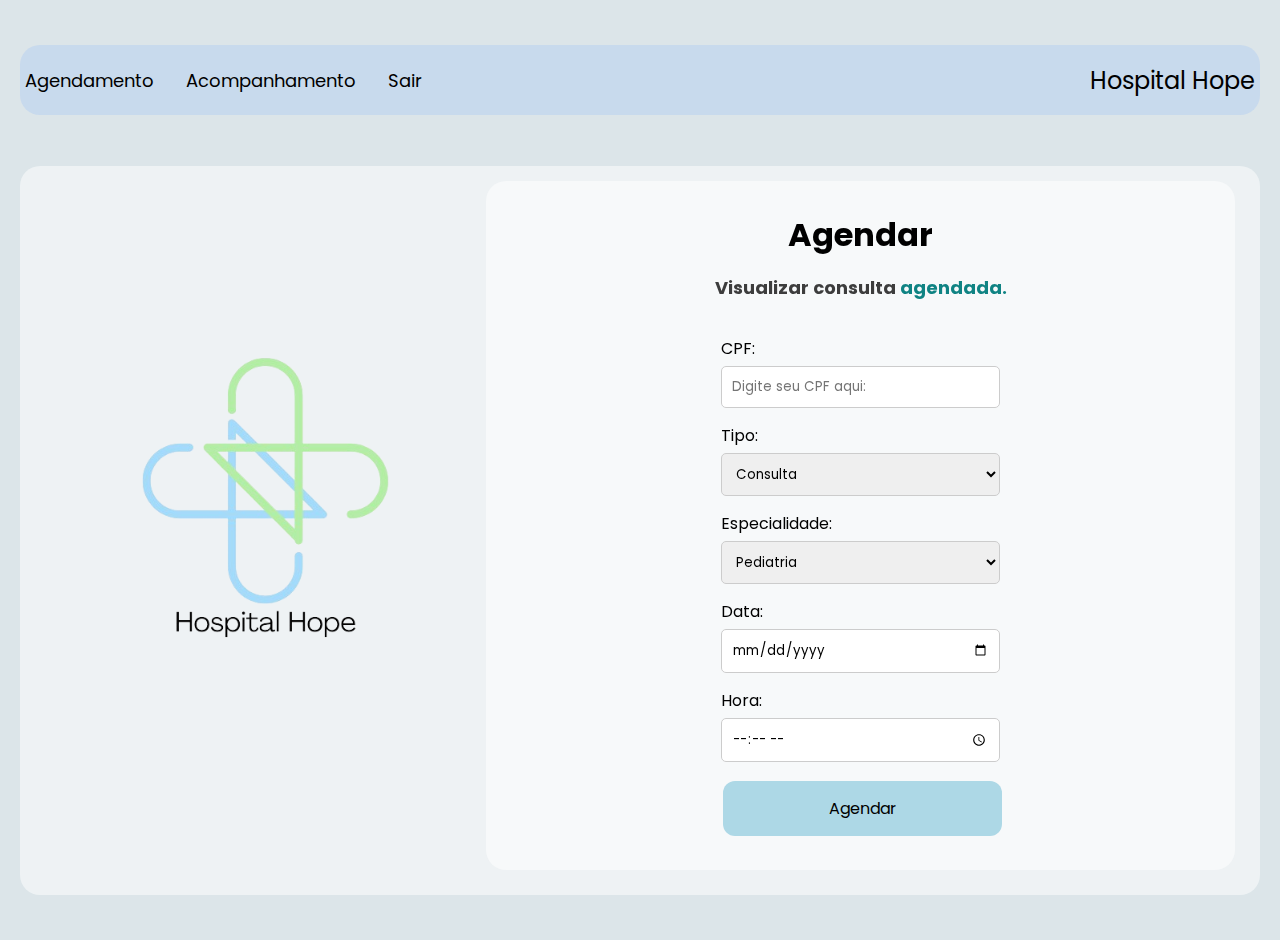
<file: Agendamento/agendamento.html>
<!DOCTYPE html>
<html lang="en">
<head>
    <meta charset="UTF-8">
    <meta name="viewport" content="width=device-width, initial-scale=1.0">
    <link rel="stylesheet" href="agendamento.css">
    <script defer src="app.js"></script>
        
        <script src="https://ajax.googleapis.com/ajax/libs/jquery/3.5.1/jquery.min.js"></script>
        
    <title>Agendamento</title>
</head>
<body>
    <header class="header">
        <nav class="nav">
           <button class="hamburger"></button> 
           <ul class="nav-list">
              <li><a href="../Agendamento/agendamento.html">Agendamento</a></li>
              <li><a href="../Acompanhamento/acompanhamento.html">Acompanhamento</a></li>
              <li><a href="../Login/login.html">Sair</a></li>
            </ul>
            <a  href="../index.html?status=success" class="logo">Hospital Hope</a>
        </nav>        
    </header>
    <div class="container">
                <div class="img-box">
                    <img src="Hospital_Hope-removebg-preview.png">
                </div>
                <div class="form-box">
                    <h2>Agendar</h2> 
                    <p> Visualizar consulta <a href="../Acompanhamento/acompanhamento.html"> agendada.</a></p>


			<form id="form-P" method="POST">
                <div id="agendar-container">
                    <div class="select-container">
                        <label for="cpf">CPF:</label>
                        <input type="text" id="cpf" name="cpf" placeholder="Digite seu CPF aqui:">
                    </div>

                    <div class="select-container">
                        <label for="tipo">Tipo:</label>
                        <select id="tipo" name="tipo">
                            <option value="1">Consulta</option>
                            <option value="2">Exame</option>
                            <option value="3">Retorno</option>
                        </select>
                    </div>

                    <div class="select-container">
                        <label for="especialidade">Especialidade:</label>
                        <select id="especialidade" name="especialidade">
                            <option value="1">Pediatria</option>

                            <option value="2">Cardiologia</option>

                            <option value="3">Dermatologia</option>

                            <option value="4">Ginecologia</option>

                            <option value="5">Neurologia</option>

                            <option value="6">Ortopedia</option>

                            <option value="7">Psiquiatria</option>

                            <option value="8">Radiologia</option>

                            <option value="9">Endocrinologia</option>

                            <option value="10">Urologia</option>
                        </select>
                    </div>

                    <div class="select-container">
                        <label for="data">Data:</label>
                        <input type="date" id="data" name="data">
                    </div>

                    <div class="select-container">
                        <label for="hora">Hora:</label>
                        <input type="time" id="hora" name="hora">
                    </div>
           			<button type="submit" id="btn-submit">Agendar</button>    
                    <script src="../js/agendar.js"></script>
           </div>
           </form>
                
        </div>       
    </div>
        
</body>
</html>
</file>
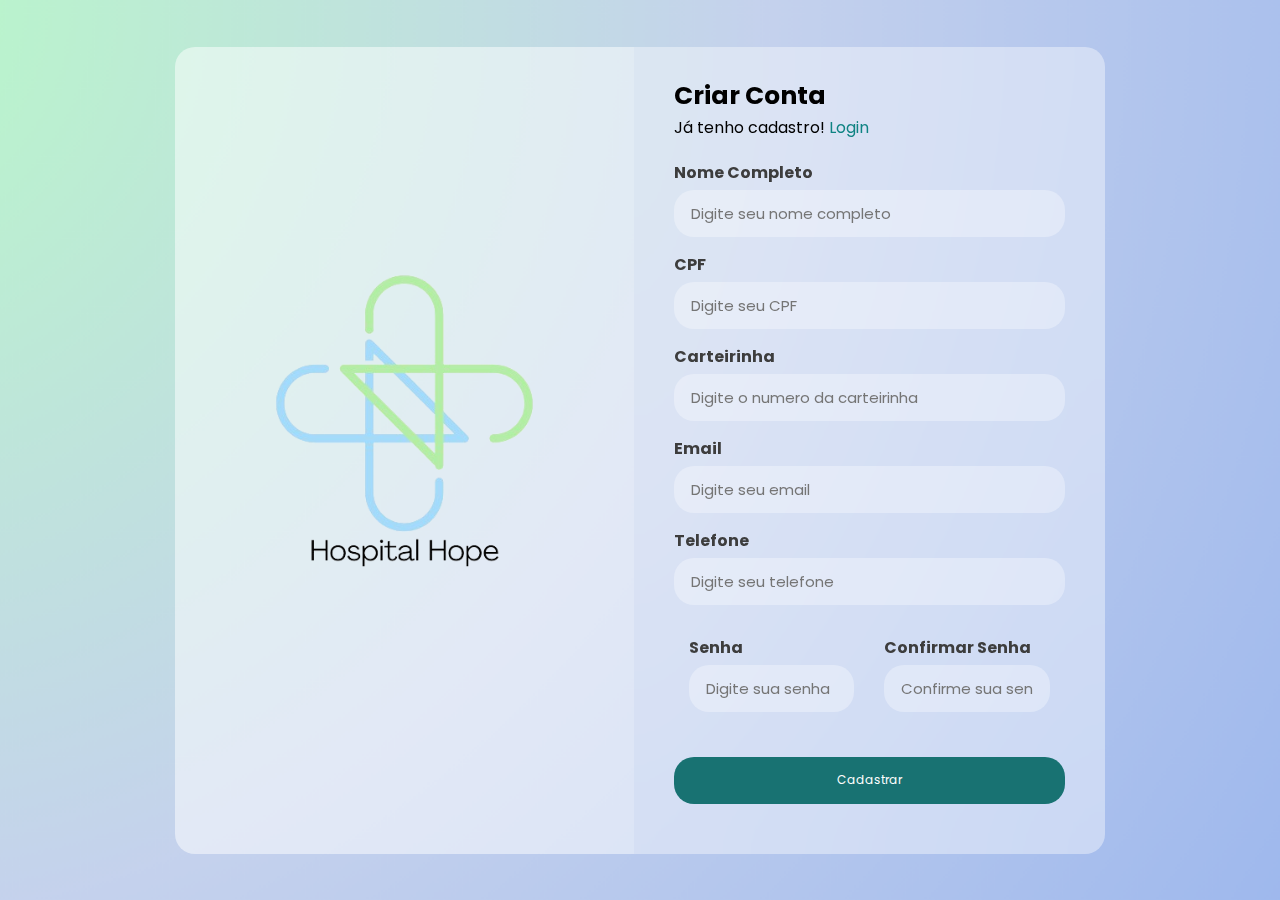
<file: Cadastro/cadastro.html>
<!DOCTYPE html>
<html lang="pt-br">

<head>
    <meta charset="UTF-8">
    <meta name="viewport" content="width=device-width, initial-scale=1.0">
    <link rel="stylesheet" href="styles.css">
    <title>Site Hospital Hope</title>

    <script src="https://code.jquery.com/jquery-3.6.0.min.js"></script>

</head>

<body>
    <div class="box">
        <div class="img-box">
            <img src="Hospital_Hope-removebg-preview.png">
        </div>
        <div class="form-box">
            <h2>Criar Conta</h2>
            <p> Já tenho cadastro! <a href="../Login/login.html"> Login</a> </p>
            <form action="#" id="form-P" method="post">
                <div class="input-group">
                    <label for="nome">Nome Completo</label>
                    <input type="text" id="nome" placeholder="Digite seu nome completo" required>
                </div>

                <div class="input-group">
                    <label for="cpf">CPF</label>
                    <input type="text" id="cpf" placeholder="Digite seu CPF" required>
                </div>

                <div class="input-group">
                    <label for="carteirinha">Carteirinha</label>
                    <input type="text" id="cart" placeholder="Digite o numero da carteirinha">
                </div>

                <div class="input-group">
                    <label for="email">Email</label>
                    <input type="text" id="email" placeholder="Digite seu email" required>
                </div>

                <div class="input-group">
                    <label for="telefone">Telefone</label>
                    <input type="text" id="tel" placeholder="Digite seu telefone" required>
                </div>

                <div class="input-group w50">
                    <label for="senha">Senha</label>
                    <input type="password" id="senha" placeholder="Digite sua senha">
                </div>

                <div class="input-group w50">
                    <label for="confirmarsenha">Confirmar Senha</label>
                    <input type="password" id="confSenha" placeholder="Confirme sua senha">
                </div>

                <div class="input-group">
                    <button type="submit" id="btn-send">Cadastrar</button>
                </div>

            </form>
            <div class="form-box2">
                <div class="box2">
                    <div class="img-box2">
                        <img src="logo pequeno.png" width="250" height="250">
                    </div>
                </div>
            </div>
        </div>

        <script src="../js/cadastro.js"></script>
</body>

</html>
</file>
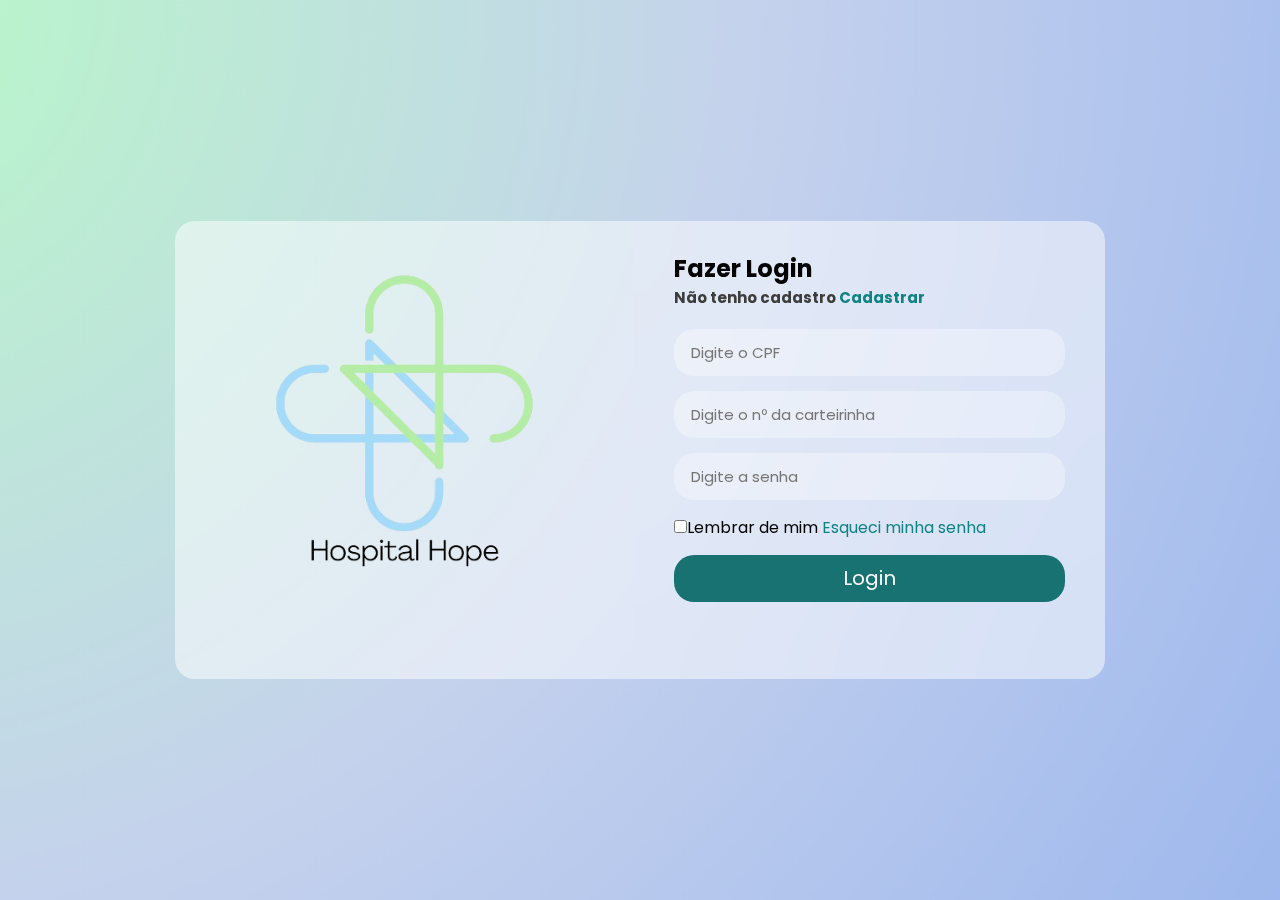
<file: Login/login.html>
<!DOCTYPE html>
<html lang="pt-br">
<head>
    <meta charset="UTF-8">
    <meta name="viewport" content="width=device-width, initial-scale=1.0">
    <link rel="stylesheet" href="styles.css">

    <script src="https://code.jquery.com/jquery-3.6.0.min.js"></script>

    <title>Login</title>
</head>
<body>
    <div class="box">
        <div class="img-box">
            <img src="Hospital_Hope-removebg-preview.png">
        </div>
   <div class="wrapper">   
        <h2>Fazer Login</h2>
        <p> Não tenho cadastro <a href="../Cadastro/cadastro.html"> Cadastrar</a></p>
        <form id="form-P" action="#" method="post">
            <div class="input-box">
                <input type="text" id="cpf" placeholder="Digite o CPF" required>
            </div>

            <div class="input-box">
                <input type="text" id="cart" placeholder="Digite o nº da carteirinha">
            </div>

            <div class="input-box">
                <input type="password" id="senha" placeholder="Digite a senha" required>
            </div>

            <div class="remember-forgot">
                <label> <input type="checkbox">Lembrar de mim</label>
                <a href="#">Esqueci minha senha</a>
            </div>
           
            <button type="submit" class="btn">Login</button>
        </form>
        <div class="box2">
            <div class="img-box2">
                <img src="logo pequeno.png" width="250" height="250">
            </div>
        </div>    
   </div>

   <script src="../js/login.js"></script>
</body>
</html>
</file>
<file: Agendamento/agendamento.css>
@import url('https://fonts.googleapis.com/css2?family=Josefin+Slab:ital,wght@0,100..700;1,100..700&family=Poppins:ital,wght@0,100;0,200;1,300;1,400&display=swap');
*{
    padding: 0;
    margin: 0;
   font-family: "Poppins", sans-serif;
}
body{
    background-color: #c9d6dca3;
    background-position: center;
    background-repeat: no-repeat;
    background-size: cover;
    display: flex;
    flex-direction: column;
    justify-content:space-around;    
    padding: 20px;
    min-height: 100vh;
}
.header {
    display: inline-block;
    padding: 0;
    margin: 0;
    min-height: 15%;
    border-radius: 20px;
    background: #a6c6f55f;
    padding-inline: 5px;
}

.nav {
    height: 70px;
    margin-inline: auto;

    display: flex;
    justify-content: space-between;
    align-items: center;
}

.logo {
    font-size: 24px;
    color: black;
    text-decoration: none;
}

.nav-list {
    display: flex;
    gap: 32px;
    list-style: none;
}

.nav-list a {
    font-size: 18px;
    color: black;
    padding-block: 16px;
    text-decoration: none;
}


.hamburger{
    display: none;
   border: none;
   background: none;
   border-top: 3px solid #fff;
   cursor: pointer;     
}

.hamburger::before,
.hamburger::after{
    content: " ";
    display: block;
    width: 30px;
    height: 3px;
    background: #fff;
    margin-top: 5px;
    position: relative;
    transition: 0.3s;
}
.container{
    display: flex;
    min-height: 700px;
    box-sizing: border-box;
    border-radius: 20px;
    background-color: rgb(255, 255, 255, 0.5);
    padding: 25px;
    padding-top: 15px;
    flex-direction: row;
    justify-content: center;
}
.img-box{
    background-color: none;
    display: flex;
    align-items: center;
    padding: 20px;
    border-radius: 20px 0 0 20px;
    width: 35%;

}

.img-box img{
    width: 100%;
}
.form-box{
    box-sizing: border-box;
    display: flex;
    max-height: auto;
    width: 65%;
    background-color: rgb(255, 255, 255, 0.5);
    backdrop-filter: blur(40px);
    padding: 30px 40px;
    border-radius: 20px 20px 20px 20px;
    align-items: center;
    align-content: center;
    justify-content: center;
    flex-direction: column;
}
.form-box h2{
    font-size: 32px; 
    padding-bottom: 15px;
}

.form-box p{
    font-weight: bold;
    color:#3d3d3d;
    font-size: 18px;  
    padding-bottom: 35px;
}
.form-box a{
    color: #0f8383;
    text-decoration: none;
}

.select-box{
    display: flex;
    width: 400px;
    flex-direction: column;
    justify-content: space-between;
}

.select-box .options-container{
    background: #a6c6f5;
    color: #010006;
    max-height: 0;
    width: 100%;
    opacity: 0;
    transition: all 0.4s;
    border-radius: 20px;
    overflow: hidden;

    order: 1;
}

.selectt-box{
    display: flex;
    padding: 5px;
    width: 400px;
    flex-direction: column;
}

.selectt-box .options-container{
    background: #a6c6f5;
    color: #010006;
    max-height: 0;
    width: 100%;
    opacity: 0;
    transition: all 0.4s;
    border-radius: 20px;
    overflow: hidden;

    order: 1;
}

.selected{
    background: #a6c6f5;
    border-radius: 8px;
    margin-bottom: 8px;
    color: #010006;
    position: relative;

    order: 0;
}

.selected::after{
    content:"";
    background: url("seta-para-baixo.png");
    background-size: contain;
    background-repeat: no-repeat;

    position: absolute;
    height: 100%;
    width: 32px;
    right: 10px;
    top: 5px;

    transition: all 0.4s;


}



.select-box .options-container.active {
    max-height: 240px;
    opacity: 1;
    overflow-y: scroll;
}
.select-box .options-container.active + .selected::after{
    transform: rotateX('180');
    top: -6px;
}
.select-box .options-container::-webkit-scrollbar {
    width: 8px;
    background: #a6c6f5;
    border-radius:  0 8px 8px 0;
}

.select-box .options-container::-webkit-scrollbar-thumb {
    background: #a6c6f5;
    border-radius: 0 8px 8px 0;
}
.select-box .option, .selected{
    padding:  12px 24px;
    cursor: pointer;

}

.select-box .option:hover{
    background: #a6c6f5;
}

.select-box label {
    cursor: pointer;
}

.select-box .option .radio {
    display: none;
}

.selectt-box .options-container.active {
    max-height: 240px;
    opacity: 1;
    overflow-y: scroll;
}
.selectt-box .options-container.active + .selected::after{
    transform: rotateX('180');
    top: -6px;
}
.selectt-box .options-container::-webkit-scrollbar {
    width: 8px;
    background: #a6c6f5;
    border-radius:  0 8px 8px 0;
}

.selectt-box .options-container::-webkit-scrollbar-thumb {
    background: #a6c6f5;
    border-radius: 0 8px 8px 0;
}
.selectt-box .option, .selected{
    padding:  12px 24px;
    cursor: pointer;

}

.selectt-box .option:hover{
    background: #a6c6f5;
}

.selectt-box label {
    cursor: pointer;
}

.selectt-box .option .radio {
    display: none;
}

.select-container {
    display: flex;
    flex-direction: column;
    margin-bottom: 15px; /* Espaço entre os campos */
}

.select-container label {
    margin-bottom: 5px; /* Espaço entre o label e o campo */
}

.select-container select,
.select-container input[type="date"],
.select-container input[type="time"],
.select-container input[type="text"] {
    width: 100%; /* Ajusta a largura de todos os campos */
    padding: 10px; /* Adiciona preenchimento interno para os campos */
    border: 1px solid #ccc; /* Define a borda dos campos */
    border-radius: 5px; /* Arredonda os cantos das bordas */
    box-sizing: border-box; /* Inclui o padding e a borda no cálculo da largura total */
}

#agendar-container {
    max-width: 400px; /* Largura máxima do contêiner */
    margin: 0 auto; /* Centraliza o contêiner horizontalmente */
}


#btn-submit {
    width: 100%;
    background-color: #ADD8E6;
    border: none;
    color: black;
    padding: 15px 32px;
    text-align: center;
    text-decoration: none;
    display: inline-block;
    font-size: 16px;
    margin: 4px 2px;
    cursor: pointer;
    border-radius: 12px;
    transition: background-color 0.3s ease;
}

#btn-submit:hover {
    color: white;
    background-color: #45a049; /* Verde mais escuro */
}


@media  (max-width: 750px){
    .img-box{
        display: none;
    }
    .form-box{
        display: flex;
        position: relative;
        width: auto;

    }
   
    .hamburger {
        display: block;
        position: relative;
        z-index: 999;
    }
    .nav-list{
        position: fixed;
        top: 0;
        left: 0;
        width: 100vw;
        height: 100vh;
        background: #a6c6f5;
        clip-path: circle(100px at 0% -20%);
        transition: 1s ease-out;
        z-index: 997;
        
        flex-direction: column;
        justify-content: space-around;
        align-items: center;
        gap: 0;
        pointer-events: none;
    }

    .nav-list a{
       font-size: 24px;
       opacity: 0; 
    }
    
    .nav-list li:nth-child(1) a{
        transition: 0.5s 0.2s;
    }

    .nav-list li:nth-child(2) a{
        transition: 0.5s 0.4s;
    }

    .nav-list li:nth-child(3) a{
        transition: 0.5s 0.6s;
    }

    .nav.active .nav-list {
        clip-path: circle(1500px at 90% -15%);
        pointer-events: all;
    }   

    .nav.active .nav-list a {
        opacity: 1;
    }

    .nav.active .hamburger {
        position: fixed;
        top: 26px;
        right: 16px;
        border-top: transparent;
    }

    .nav.active .hamburger::before {
        transform: rotate(135deg);
    }

    .nav.active .hamburger::after {
        transform: rotate(-135deg);
        top: -7px;
    }

}
</file>
<file: Cadastro/styles.css>
@import url('https://fonts.googleapis.com/css2?family=Josefin+Slab:ital,wght@0,100..700;1,100..700&family=Poppins:ital,wght@0,100;0,200;1,300;1,400&display=swap');
*{
    padding: 0;
    margin: 0;
    box-sizing: border-box;
    font-family: "Poppins", sans-serif;
}
body{
    background-image: url(Bem\ vindo\,.png);
    background-position: center;
    background-repeat: no-repeat;
    background-size: cover;
    display: flex;
    align-items: center;
    justify-content: center;
    padding: 20px;
    min-height: 100vh;
}
.w50{
    width: 50%;
    float: left;  
    padding: 15px;
}   
.box{
    display: flex;
    width: 930px;
}
.img-box{
    background-color: rgb(255, 255, 255, 0.5);
    width: 70%;
    display: flex;
    align-items: center;
    padding: 20px;
    border-radius: 20px 0 0 20px;
}
.img-box img{
    width: 100%;
}
.wrapper{
    background-color: rgb(255, 255, 255, 0.5);
    backdrop-filter: blur(40px);
    padding: 30px 40px;
    width: 70%;
    border-radius: 0px 20px 20px 0px;
}
.wrapper h2{
    font-size: 24px;    
}

.wrapper p{
    font-weight: bold;
    color:#3d3d3d;
    font-size: 15px;  
}
.wrapper a{
    color: #0f8383;
    text-decoration: none;
}

.img-box2{
    display: none;
    align-content: center;
}

.wrapper form{
    margin: 20px 0;
}

form .input-box{
    margin-bottom: 15px;
}

form .input-box label{
    color: #3d3d3d;
    font-weight: bold;
    display: block;
    margin-bottom: 5px;
}
form .input-box input{
    width: 100%;
    height: 47px;
    background-color: rgb(255, 255, 255, 0.32);
    border-radius: 20px;
    outline: none;
    border: 2px solid transparent;
    padding: 15px;
    font-size: 15px;
    color: #616161;
    transition: all 0.4s ease;
}
form button{
    width: 100%;
    height: 47px;
    background: #187272;
    border-radius: 20px;
    outline: none;
    border: none;
    margin-top: 15px;
    color: white;
    cursor: pointer;
    font-size: 20px;
}
@media (max-width:930px) {
    .img-box {
        display: none;
    }
    .box{
        width: 700px;
    }
    .input-box{
        width: 100%;
        border-radius: 20px;
    }
    .img-box2{
        display: flex;
        justify-content: center;
    }
    .img-box2 img{
       display: flex;
       justify-content: center;
    }

}

.form-box{
    background-color: rgb(255, 255, 255, 0.4);
    backdrop-filter: blur(40px);
    padding: 30px 40px;
    width: 70%;
    border-radius: 0 20px 20px 0;
}   
.form-box h2{
    font-size: 25px;
}
.form.box p{
    font-weight: bold;
    color: #3d3d3d; 
}
.form-box p a{
    color: #0f8383;
    text-decoration: none;
}
.form-box form{
    margin: 20px 0; 
}
form .input-group{
    margin-bottom: 15px;
}
form .input-group label{
    color: #3d3d3d;
    font-weight: bold;
    display: block;
    margin-bottom: 5px;
}
form .input-group input{
    width: 100%;
    height: 47px;
    background-color: rgb(255, 255, 255, 0.32);
    border-radius: 20px;
    outline: none;
    border: 2px solid transparent;
    padding: 15px;
    font-size: 15px;
    color: #616161;
    transition: all 0.4s ease;
}
form .input-group button{
    width: 100%;
    height: 47px;
    background: #187272;
    border-radius: 20px;
    outline: none;
    border: none;
    margin-top: 15px;
    color: white;
    cursor: pointer;
    font-size: 12px;
}
@media (max-width:930px) {
    .img-box {
        display: none;
    }
    .box{
        width: 700px;
    }
    .form-box{
        width: 100%;
        border-radius: 20px;
    }
    .wrapper{
        width: 100%;
        border-radius: 20px;
    }

}
@media (max-width:500px){
    .w50{
        width: 100%;
        padding: 0; 
    }
}
</file>
<file: Login/styles.css>
@import url('https://fonts.googleapis.com/css2?family=Josefin+Slab:ital,wght@0,100..700;1,100..700&family=Poppins:ital,wght@0,100;0,200;1,300;1,400&display=swap');
*{
    padding: 0;
    margin: 0;
    box-sizing: border-box;
    font-family: "Poppins", sans-serif;
}
body{
    background-image: url(Bem\ vindo\,.png);
    background-position: center;
    background-repeat: no-repeat;
    background-size: cover;
    display: flex;
    align-items: center;
    justify-content: center;
    padding: 20px;
    min-height: 100vh;
}
.w50{
    width: 50%;
    float: left;  
    padding: 15px;
}   
.box{
    display: flex;
    width: 930px;
}
.img-box{
    background-color: rgb(255, 255, 255, 0.5);
    width: 70%;
    display: flex;
    align-items: center;
    padding: 20px;
    border-radius: 20px 0 0 20px;
}
.img-box img{
    width: 100%;
}
.wrapper{
    background-color: rgb(255, 255, 255, 0.5);
    backdrop-filter: blur(40px);
    padding: 30px 40px;
    width: 70%;
    border-radius: 0px 20px 20px 0px;
}
.wrapper h2{
    font-size: 24px;    
}

.wrapper p{
    font-weight: bold;
    color:#3d3d3d;
    font-size: 15px;  
}
.wrapper a{
    color: #0f8383;
    text-decoration: none;
}

.img-box2{
    display: none;
    align-content: center;
}

.wrapper form{
    margin: 20px 0;
}

form .input-box{
    margin-bottom: 15px;
}

form .input-box label{
    color: #3d3d3d;
    font-weight: bold;
    display: block;
    margin-bottom: 5px;
}
form .input-box input{
    width: 100%;
    height: 47px;
    background-color: rgb(255, 255, 255, 0.32);
    border-radius: 20px;
    outline: none;
    border: 2px solid transparent;
    padding: 15px;
    font-size: 15px;
    color: #616161;
    transition: all 0.4s ease;
}
form button{
    width: 100%;
    height: 47px;
    background: #187272;
    border-radius: 20px;
    outline: none;
    border: none;
    margin-top: 15px;
    color: white;
    cursor: pointer;
    font-size: 20px;
}
@media (max-width:930px) {
    .img-box {
        display: none;
    }
    .box{
        width: 700px;
    }
    .input-box{
        width: 100%;
        border-radius: 20px;
    }
    .img-box2{
        display: flex;
        justify-content: center;
    }
    .img-box2 img{
       display: flex;
       justify-content: center;
    }

}

.form-box{
    background-color: rgb(255, 255, 255, 0.4);
    backdrop-filter: blur(40px);
    padding: 30px 40px;
    width: 70%;
    border-radius: 0 20px 20px 0;
}   
.form-box h2{
    font-size: 25px;
}
.form.box p{
    font-weight: bold;
    color: #3d3d3d; 
}
.form-box p a{
    color: #0f8383;
    text-decoration: none;
}
.form-box form{
    margin: 20px 0; 
}
form .input-group{
    margin-bottom: 15px;
}
form .input-group label{
    color: #3d3d3d;
    font-weight: bold;
    display: block;
    margin-bottom: 5px;
}
form .input-group input{
    width: 100%;
    height: 47px;
    background-color: rgb(255, 255, 255, 0.32);
    border-radius: 20px;
    outline: none;
    border: 2px solid transparent;
    padding: 15px;
    font-size: 15px;
    color: #616161;
    transition: all 0.4s ease;
}
form .input-group button{
    width: 100%;
    height: 47px;
    background: #187272;
    border-radius: 20px;
    outline: none;
    border: none;
    margin-top: 15px;
    color: white;
    cursor: pointer;
    font-size: 12px;
}
@media (max-width:930px) {
    .img-box {
        display: none;
    }
    .box{
        width: 700px;
    }
    .form-box{
        width: 100%;
        border-radius: 20px;
    }
    .wrapper{
        width: 100%;
        border-radius: 20px;
    }

}
@media (max-width:500px){
    .w50{
        width: 100%;
        padding: 0; 
    }
}
</file>
